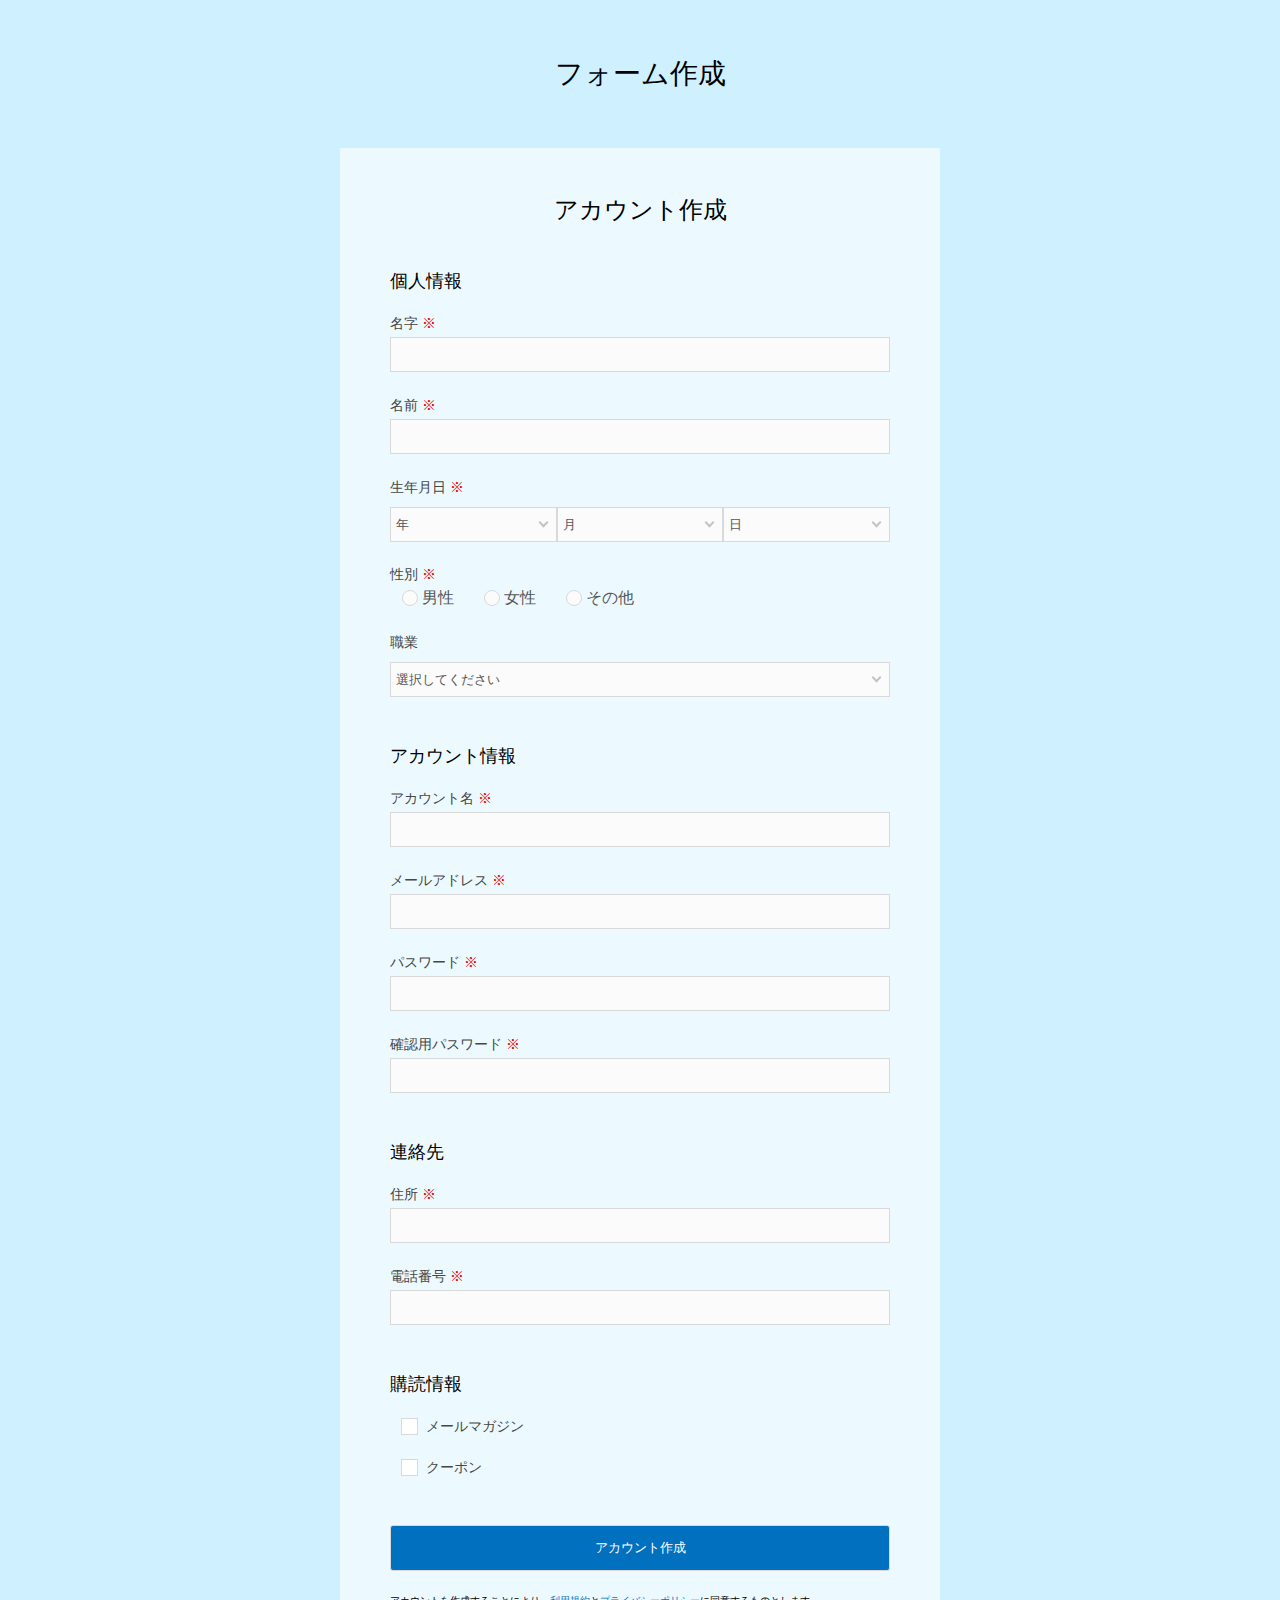
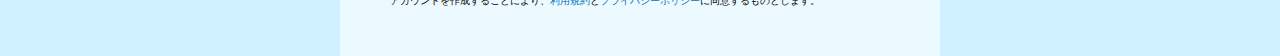
<file: answer/index.html>
<!DOCTYPE html>
<html lang="ja">

<head>
  <meta charset="UTF-8">
  <meta name="viewport" content="width=device-width, initial-scale=1.0">
  <title>FormPractice</title>
  <link rel="stylesheet" href="./css/reset.css">
  <link rel="stylesheet" href="./css/base.css">
  <link rel="stylesheet" href="./css/style.css">
</head>

<body>
  <section class="wrapper">
    <div class="inner">
      <h1 class="page__title">フォーム作成</h1>
      <div class="form__wrap">
        <form action="">
          <h2 class="form__title">アカウント作成</h2>
          <div class="personal__content">
            <h3 class="content__title">個人情報</h3>
            <div class="label__section">
              <label class="label__text" for="family__name">名字
                <span class="required">※</span>
              </label>
              <input class="input__area" id="family__name" type="text" name="name" autocomplete="family-name" required>
            </div>
            <div class="label__section">
              <label class="label__text" for="given__name">名前
                <span class="required">※</span>
              </label>
              <input class="input__area" id="given__name" type="text" name="name" autocomplete="given-name" required>
            </div>
            <div class="label__section">
              <label class="label__text">生年月日
                <span class="required">※</span>
              </label>
              <div class="select__area is__flex">
                <div class="select__unit">
                  <select class="input__area" name="year">
                    <option value="" disabled selected>年</option>
                    <option value="">2000</option>
                    <option value="">2001</option>
                    <option value="">2002</option>
                    <option value="">2003</option>
                    <option value="">2004</option>
                    <option value="">2005</option>
                    <option value="">2006</option>
                    <option value="">2007</option>
                    <option value="">2008</option>
                    <option value="">2009</option>
                    <option value="">2010</option>
                  </select>
                </div>
                <div class="select__unit">
                  <select class="input__area" name="month">
                    <option value="" disabled selected>月</option>
                    <option value="">1</option>
                    <option value="">2</option>
                    <option value="">3</option>
                    <option value="">4</option>
                    <option value="">5</option>
                    <option value="">6</option>
                    <option value="">7</option>
                    <option value="">8</option>
                    <option value="">9</option>
                    <option value="">10</option>
                    <option value="">11</option>
                    <option value="">12</option>
                  </select>
                </div>
                <div class="select__unit">
                  <select class="input__area" name="day">
                    <option value="" disabled selected>日</option>
                    <option value="">1</option>
                    <option value="">2</option>
                    <option value="">3</option>
                    <option value="">4</option>
                    <option value="">5</option>
                    <option value="">6</option>
                    <option value="">7</option>
                    <option value="">8</option>
                    <option value="">9</option>
                    <option value="">10</option>
                  </select>
                </div>
              </div>
            </div>
            <div class="label__section">
              <p class="label__text">性別
                <span class="required">※</span>
              </p>
              <div class="gender__area">
                <label class="gender__element">
                  <input class="gender__content" type="radio" name="gender" value="man">
                  <span>男性</span>
                </label>
                <label class="gender__element">
                  <input class="gender__content" type="radio" name="gender" value="woman">
                  <span>女性</span>
                </label>
                <label class="gender__element">
                  <input class="gender__content" type="radio" name="gender" value="other">
                  <span>その他</span>
                </label>
              </div>
            </div>
            <div class="label__section">
              <label class="label__text">職業</label>
              <div class="select__area">
                <div class="select__unit">
                  <select class="input__area" name="work">
                    <option value="" disabled selected>選択してください</option>
                    <option value="">学生</option>
                    <option value="">会社員</option>
                    <option value="">主婦</option>
                    <option value="">その他</option>
                  </select>
                </div>
              </div>
            </div>
          </div>
          <div class="account__content">
            <h3 class="content__title">アカウント情報</h3>
            <div class="label__section">
              <label class="label__text" for="account__name">アカウント名
                <span class="required">※</span>
              </label>
              <input class="input__area" id="account__name" type="text" required>
            </div>
            <div class="label__section">
              <label class="label__text" for="email">メールアドレス
                <span class="required">※</span>
              </label>
              <input class="input__area" id="email" type="email" autocomplete="email" required>
            </div>
            <div class="label__section">
              <label class="label__text" for="password">パスワード
                <span class="required">※</span>
              </label>
              <input class="input__area" id="password" type="password" required>
            </div>
            <div class="label__section">
              <label class="label__text" for="duplication__password">確認用パスワード
                <span class="required">※</span>
              </label>
              <input class="input__area" id="duplication__password" type="password" required>
            </div>
          </div>
          <div class="contact__content">
            <h3 class="content__title">連絡先</h3>
            <div class="label__section">
              <label class="label__text" for="address">住所
                <span class="required">※</span>
              </label>
              <input class="input__area" id="address" type="text" required>
            </div>
            <div class="label__section">
              <label class="label__text" for="email">電話番号
                <span class="required">※</span>
              </label>
              <input class="input__area" id="tel" type="tel" autocomplete="tel" required>
            </div>
          </div>
          <div class="subscription__content">
            <h3 class="content__title">購読情報</h3>
            <div class="label__section subscription__unit">
              <input type="checkbox" name="subscription" value="email-magazine" id="email__magazine">
              <label class="label__text subscription__label" for="email__magazine">メールマガジン</label>
            </div>
            <div class="label__section subscription__unit">
              <input class="subscription__checkbox" type="checkbox" name="subscription" value="coupon" id="coupon">
              <label class="label__text subscription__label" for="coupon">クーポン</label>
            </div>
          </div>
          <div class="submit__content">
            <button class="btn btn__submit" type="submit">アカウント作成</button>
            <p class="other-text">アカウントを作成することにより、<a class="link-color" href="#">利用規約</a>と<a class="link-color"
                href="#">プライバシーポリシー</a>に同意するものとします。
            </p>
          </div>
        </form>
      </div>
    </div>

  </section>

</body>

</html>
</file>
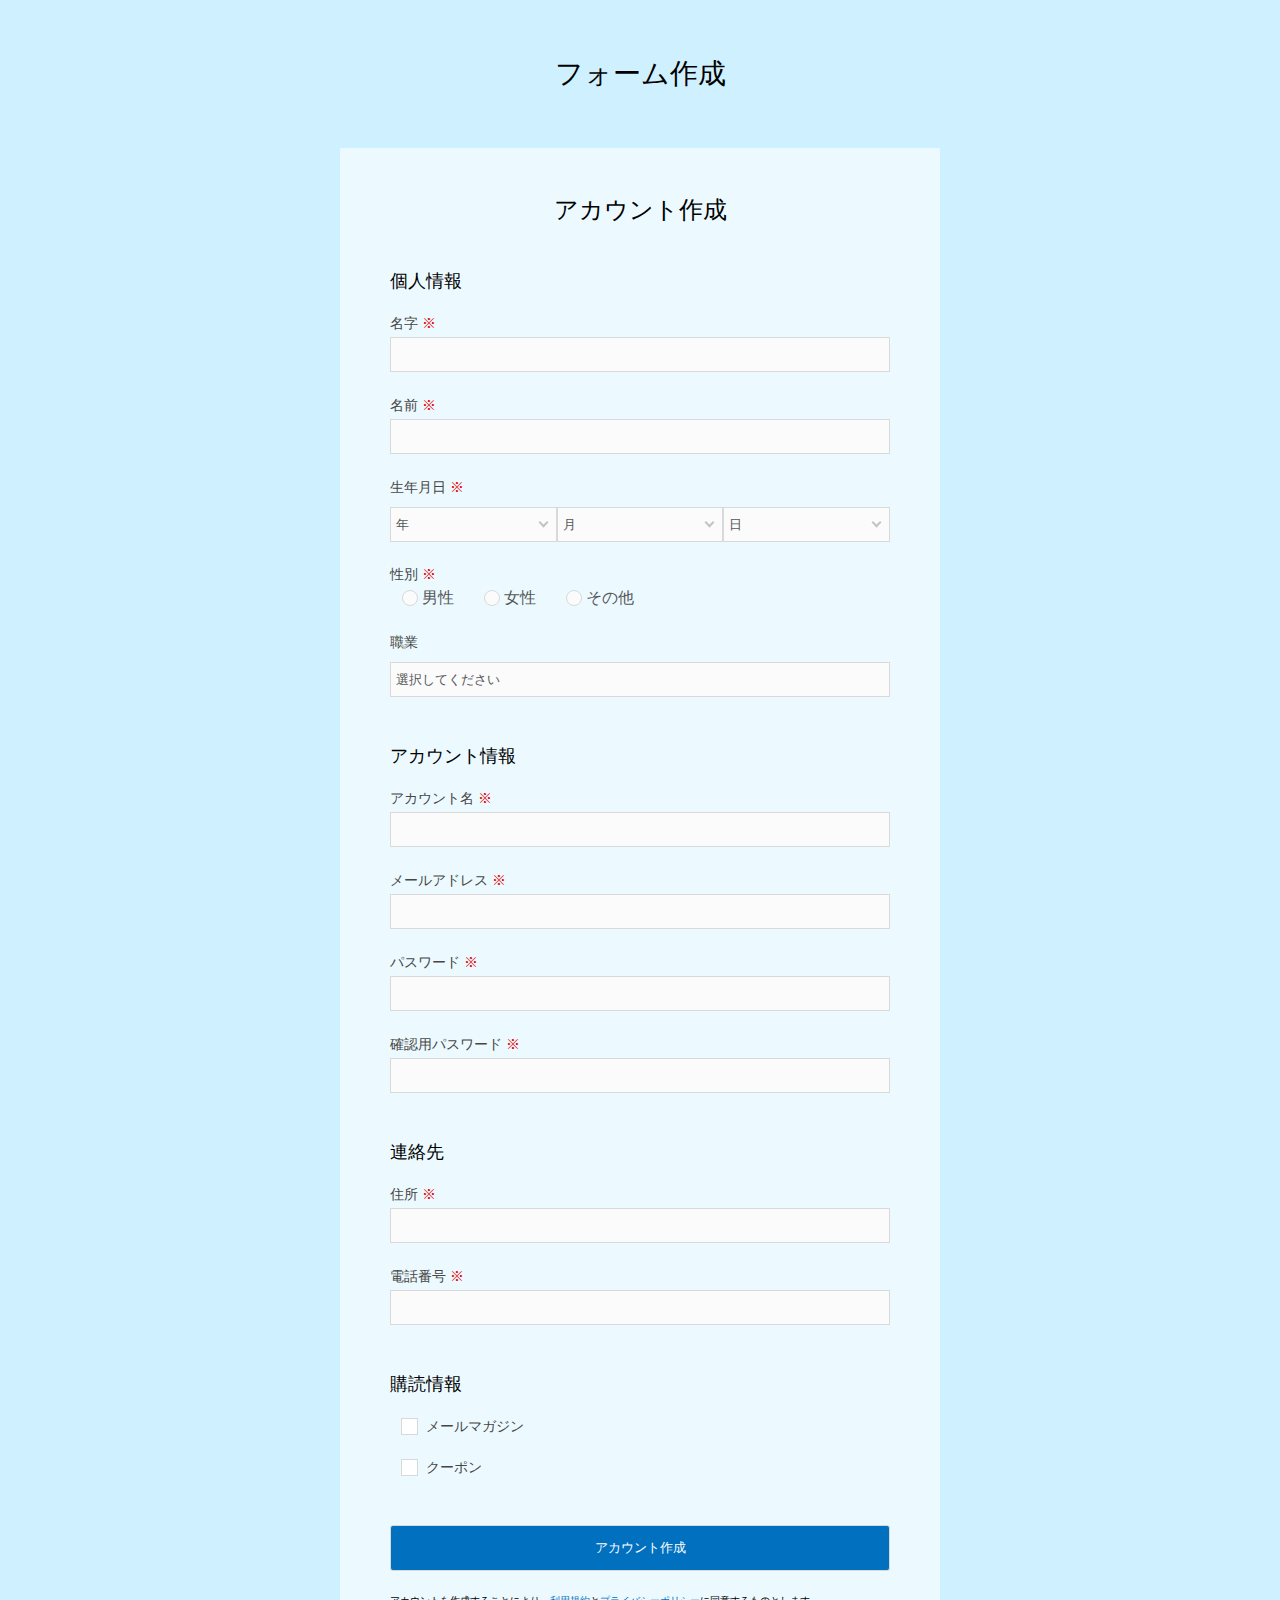
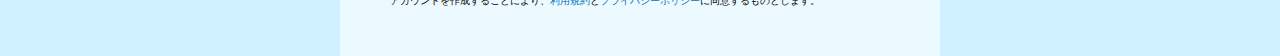
<file: work/index.html>
<!DOCTYPE html>
<html lang="ja">

<head>
  <meta charset="UTF-8">
  <meta name="viewport" content="width=device-width, initial-scale=1.0">
  <title>My FormPractice</title>
  <link rel="stylesheet" href="./css/css/reset.css">
  <link rel="stylesheet" href="./css/css/base.css">
  <link rel="stylesheet" href="./css/css/style.css">
</head>

<body>
  <section class="form-wrapper">
    <h1>フォーム作成</h1>
    <div class="form-inner">
      <h2>アカウント作成</h2>
      <div class="personal-content">
        <h3>個人情報</h3>
        <div class="label-section">
          <label for="lname" class="labeltext">名字 <span class="red-color">※</span></label><br>
          <input type="text" id="lname" class="input-area">
        </div>
        <div class="label-section">
          <label for="fname" class="labeltext">名前 <span class="red-color">※</span></label><br>
          <input type="text" id="fname" class="input-area">
        </div>

        <div class="label-section">
          <label for="" class="labeltext">
            生年月日
            <span class="red-color">※</span>
          </label>
          <div class="birth-selectarea select-area">
            <div class="select-unit">
              <select name="" id="year" class="input-area">
                <option value="" disabled selected>年</option>
                <option value="2000">2000</option>
                <option value="2001">2001</option>
                <option value="2002">2002</option>
                <option value="2003">2003</option>
                <option value="2004">2004</option>
                <option value="2005">2005</option>
                <option value="2006">2006</option>
                <option value="2007">2007</option>
                <option value="2008">2008</option>
                <option value="2009">2009</option>
                <option value="2010">2010</option>
              </select>
            </div>
            <div class="select-unit">
              <select name="" id="month" class="input-area">
                <option value="" disabled selected>月</option>
                <option value="1">1</option>
                <option value="2">2</option>
                <option value="3">3</option>
                <option value="4">4</option>
                <option value="5">5</option>
                <option value="6">6</option>
                <option value="7">7</option>
                <option value="8">8</option>
                <option value="9">9</option>
                <option value="10">10</option>
                <option value="11">11</option>
                <option value="12">12</option>
              </select>
            </div>
            <div class="select-unit">
              <select name="" id="day" class="input-area">
                <option value="" disabled selected>日</option>
                <option value="1">1</option>
                <option value="2">2</option>
                <option value="3">3</option>
                <option value="4">4</option>
                <option value="5">5</option>
                <option value="6">6</option>
                <option value="7">7</option>
                <option value="8">8</option>
                <option value="9">9</option>
                <option value="10">10</option>
                <option value="11">11</option>
                <option value="12">12</option>
              </select>
            </div>
          </div>
        </div>
        <div>
          <p class="labeltext">
            性別
            <span class="red-color">※</span>
          </p>
          <div class="gender-selectarea select-area">
            <label for="man" class="gender-item">
              <input type="radio" name="gender" id="man" class="gender-content">
              <span>男性</span>
            </label>
            <label for="woman" class="gender-item">
              <input type="radio" name="gender" id="woman" class="gender-content">
              <span>女性</span>
            </label>
            <label for="others" class="gender-item">
              <input type="radio" name="gender" id="others" class="gender-content">
              <span>その他</span>
            </label>
          </div>
        </div>
        <div class="label-section">
          <label for="" class="labeltext select-unit">職業</label>
          <div class="select-area">
            <select name="" id="" class="input-area">
              <option value="" disabled selected>選択してください</option>
              <option value="">学生</option>
              <option value="">会社員</option>
              <option value="">主婦</option>
              <option value="">その他</option>
            </select>
          </div>
        </div>
      </div>
      <div class="account-content">
        <h3>アカウント情報</h3>
        <div class="label-section">
          <label for="account" class="labeltext">アカウント名 <span class="red-color">※</span></label><br>
          <input type="text" id="account" class="input-area">
        </div>
        <div class="label-section">
          <label for="mail-address" class="labeltext">メールアドレス <span class="red-color">※</span></label><br>
          <input type="text" id="mail-address" class="input-area">
        </div>
        <div class="label-section">
          <label for="password" class="labeltext">パスワード <span class="red-color">※</span></label><br>
          <input type="password" id="password" class="input-area">
        </div>
        <div class="label-section">
          <label for="password-check" class="labeltext">確認用パスワード <span class="red-color">※</span></label><br>
          <input type="password" id="password-check" class="input-area">
        </div>
      </div>

      <div class="contact-content">
        <h3>連絡先</h3>
        <div class="label-section">
          <label for="address" class="labeltext">住所 <span class="red-color">※</span></label><br>
          <input type="text" id="address" class="input-area">
        </div>
        <div class="label-section">
          <label for="phone-number" class="labeltext">電話番号 <span class="red-color">※</span></label><br>
          <input type="text" id="phone-number" class="input-area">
        </div>
      </div>

      <div class="subscription-content">
        <h3>購読情報</h3>
        <div class="label-section subscription-unit">
          <input type="checkbox" id="mail" class="focus-cancel">
          <label for="mail" class="subscription-label labeltext">メールマガジン</label>
        </div>
        <div class="label-section subscription-unit">
          <input type="checkbox" id="coupon" class="focus-cancel">
          <label for="coupon" class="subscription-label labeltext">クーポン</label>
        </div>
      </div>
      <div class="submit-content">
        <button class="btn submit-button">アカウント作成</button>
        <p class="other-text">アカウントを作成することにより、<a href="#" class="link-color">利用規約</a>と<a href="#" class="link-color">プライバシーポリシー</a>に同意するものとします。
        </p>
      </div>




    </div>
  </section>

</body>

</html>
</file>
<file: answer/css/base.css>
body {
  font-family: "Helvetica Neue",
  Arial,
  "Hiragino Kaku Gothic ProN",
  "Hiragino Sans",
  Meiryo,
  sans-serif;
}
</file>
<file: answer/css/style.css>
@charset "UTF-8";

input, select, button {
  appearance: none;
  -webkit-appearance: none;
  -moz-appearance: none;
  background: transparent;
  border: none;
  outline: none;
  padding: 0px;
}

.wrapper {
  width: 100%;
  background: #cff1ff;
}

.inner {
  margin: 0 auto;
  width: 600px;
}

.content__title {
  font-size: 18px;
  color: #000000;
}

.label__section {
  margin-top: 25px;
}

.label__text {
  font-size: 14px;
  color: #464646;
}

.is__flex {
  display: flex;
}

.personal__content, .account__content, .contact__content, .subscription__content, .submit__content{
  margin-top: 50px;
}

.required {
  color: #e40000;
}

.page__title {
  padding-top: 60px;
  font-size: 28px;
  text-align: center;
}

.form__wrap {
  padding: 50px;
  background: #ecfaff;
  margin-top: 60px;
}

.form__title {
  font-size: 24px;
  text-align: center;
}

.input__area {
  width: 100%;
  height: 35px;
  margin-top: 6px;
  padding: 5px;
  color: #545658;
  box-sizing: border-box;
  border: 1px solid #d9d9d9;
  background: #fbfbfb;
}

.input__area:focus {
  background-color: #fff;
  border-color: rgba(93, 130, 194, 0.4);
  box-shadow: 0px 0px 0px 2px rgba(1, 90, 191, 0.1);
}

.select__area, .gender__area {
  margin-top: 6px;
}

.select__unit {
  width: 100%;
  position: relative;
}

.select__unit:after {
  content: "";
  position: absolute;
  width: 5px;
  height: 5px;
  right: 10px;
  top: 45%;
  display: inline-block;
  border-bottom: 2px solid #c3c3c3;
  border-right: 2px solid #c3c3c3;
  transform: rotate(45deg);
}

.gender__element {
  margin-left: 10px;
}

.gender__element:first-child {
  margin-left: 0;
}

.gender__element span{
  position: relative;
  display: inline-block;
  padding: 3px 3px 3px 20px;
  color: #545658;
}

.gender__element span:before {
  content: "";
  position: absolute;
  top: 50%;
  left: 0px;
  width: 14px;
  height: 14px;
  background-color: #fbfbfb;
  border: 1px solid #d9d9d9;
  border-radius: 50%;
  transform: translateY(-50%);
}

.gender__content:checked +
span:after {
  content: "";
  position: absolute;
  top: 50%;
  left: 4px;
  width: 8px;
  height: 8px;
  background-color: #017cbf;
  border-radius: 50%;
  transform: translateY(-50%);
}

.subscription__label {
  position: relative;
  padding-left: 25px;
}

.subscription__label:before {
  content: "";
  position: absolute;
  top: 50%;
  left: 0px;
  width: 15px;
  height: 15px;
  margin-top: -8px;
  border: 1px solid #d9d9d9;
  background: #ffffff;
}

.subscription__unit input:checked + .subscription__label:after {
  content: "";
  position: absolute;
  top: 50%;
  left: 6px;
  width: 6px;
  height: 13px;
  margin-top: -11px;
  border-right: 3px solid #0140bf;
  border-bottom: 3px solid #0140bf;
  transform: rotate(45deg);
}

.btn {
  cursor: pointer;
  display: inline-block;
  border: 1px solid #d9d9d9;
  border-radius: 3px;
  box-sizing: border-box;
  font-size: 13px;
  font-weight: 500;
  text-align: center;
  transition: 0.3s;
  padding: 13px;
  width: 100%;
}

.btn__submit {
  padding: 13px;
  background: #0170bf;
  color: #fff;
}

.btn__submit:active {
  background: #fff;
  color: #0170bf;
  border: 1px solid #d9d9d9;
}

.other-text {
  margin-top: 25px;
  font-size: 10px
}

.link-color {
  color: #0170bf;
  text-decoration: none;
}
</file>
<file: work/css/css/base.css>
body {
  font-family: "Helvetica Neue",
  Arial,
  "Hiragino Kaku Gothic ProN",
  "Hiragino Sans",
  Meiryo,
  sans-serif;
}
</file>
<file: work/css/css/style.css>
@charset "UTF-8";

.form-wrapper {
  background: #cff1ff;
}

h1 {
  font-size: 28px;
  width: 600px;
  margin: 0 auto;
  text-align: center;
  padding-top: 60px;
}

.form-inner {
  width: 500px;
  background: #ecfaff;
  margin: 60px auto 0;
  padding: 50px;
}

h2 {
  font-size: 24px;
  text-align: center;
}

h3 {
  font-size: 18px;
}

.personal-content,
.account-content,
.contact-content,
.subscription-content,
.submit-content {
  margin-top: 50px;
}

.label-section {
  margin-top: 25px;
}

.labeltext {
  font-size: 14px;
  color: #464646;
  margin-top: 25px;
}

.red-color {
  color: #e40000;
}

input,
select {
  appearance: none;
}
input:focus,
select:focus{
  outline: none;
  background: #fff;
  border-color: rgba(93, 130, 194, 0.4);
  box-shadow: 0px 0px 0px 2px rgba(1, 90, 191, 0.1);
}
.focus-cancel:focus{
  box-shadow: none;
}
.birth-selectarea {
  display: flex;
}

.select-unit {
  width: 100%;
  position: relative;
}

.select-unit::after {
  content: "";
  width: 5px;
  height: 5px;
  position: absolute;
  right: 10px;
  top: 45%;
  display: inline-block;
  border-bottom: 2px solid #c3c3c3;
  border-right: 2px solid #c3c3c3;
  transform: rotate(45deg);
}

.select-area {
  margin-top: 6px;
}

.input-area {
  width: 100%;
  height: 35px;
  color: #545658;
  background: #fbfbfb;
  border: 1px solid #d9d9d9;
  box-sizing: border-box;
  padding: 5px;
  margin-top: 6px;
}

.gender-item {
  margin-left: 10px;
}

.gender-item:nth-child(1) {
  margin-left: 0;
}

.gender-item span {
  color: #545658;
  position: relative;
  display: inline-block;
  padding: 3px 3px 3px 20px;

}

.gender-item span:before {
  content: "";
  width: 14px;
  height: 14px;
  border: 1px solid #d9d9d9;
  border-radius: 50%;
  position: absolute;
  top: 50%;
  left: 0;
  transform: translateY(-50%);
  background-color: #fbfbfb;
}

.gender-content:checked+span::after {
  content: "";
  position: absolute;
  top: 50%;
  left: 4px;
  width: 8px;
  height: 8px;
  background-color: #017cbf;
  border-radius: 50%;
  transform: translateY(-50%);
}

.subscription-label {
  position: relative;
  padding-left: 25px;
}

.subscription-label::before {
  content: "";
  position: absolute;
  top: 50%;
  left: 0px;
  width: 15px;
  height: 15px;
  margin-top: -8px;
  border: 1px solid #d9d9d9;
  background: #ffffff;
}

.subscription-unit input:checked+.subscription-label::after {
  content: "";
  position: absolute;
  top: 50%;
  left: 6px;
  width: 6px;
  height: 13px;
  margin-top: -11px;
  border-right: 3px solid #0140bf;
  border-bottom: 3px solid #0140bf;
  transform: rotate(45deg);
}

.btn {
  cursor: pointer;
  display: inline-block;
  border: 1px solid #d9d9d9;
  border-radius: 3px;
  box-sizing: border-box;
  font-size: 13px;
  text-align: center;
  transition: 0.3s;
  padding: 13px;
  width: 100%;
  padding: 13px;
  background: #0170bf;
  color: #fff;
}
.other-text {
  margin-top: 25px;
  font-size: 10px;
}
.link-color {
  color: #0170bf;
  text-decoration: none;
}
.submit-button:active{
  background: #fff;
  color: #0170bf;
  border: 1px solid #d9d9d9;
}
</file>
